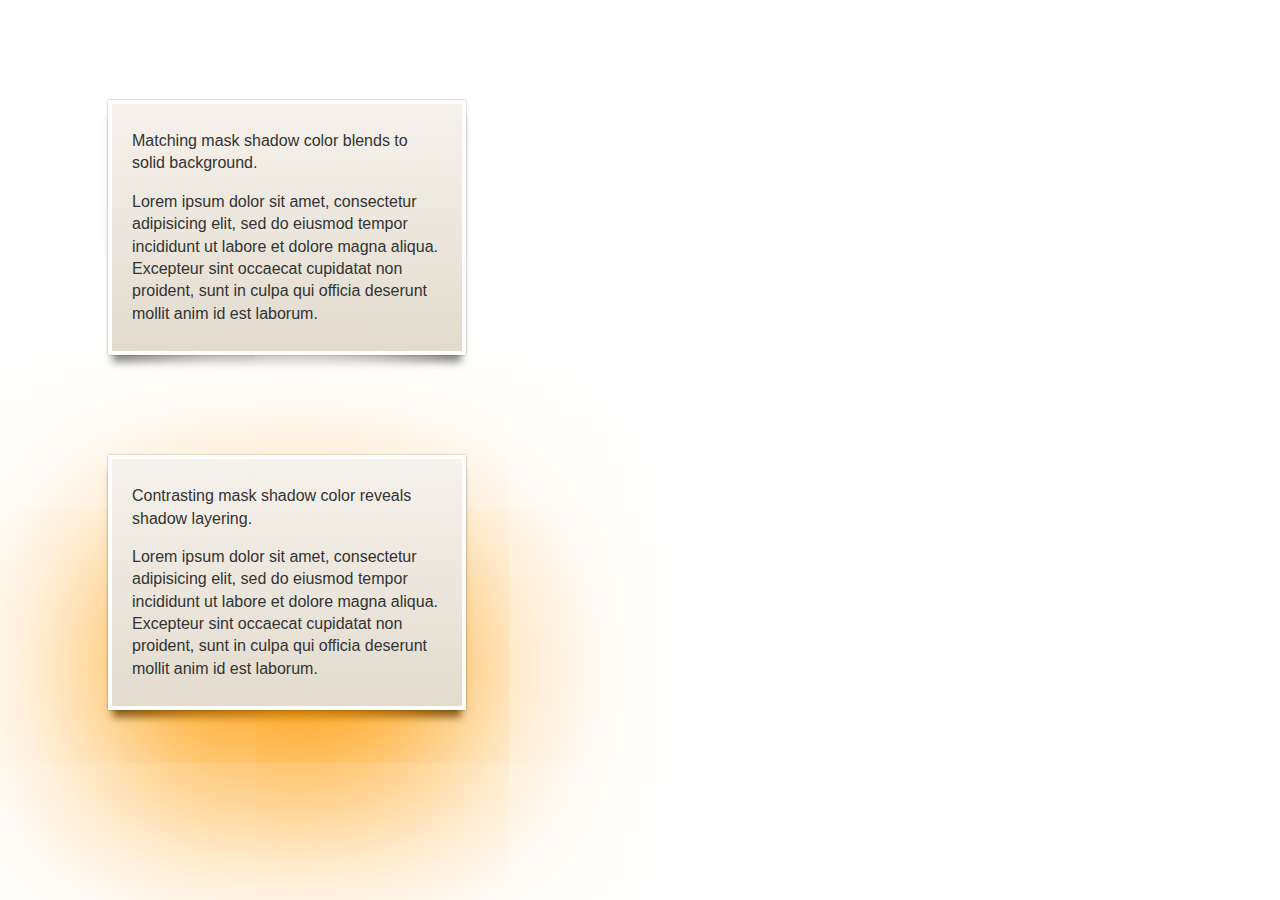
<file: css3-rolled-corners.htm>
<!DOCTYPE html>
<html>
<head>
	<meta charset="utf-8" />
	<title>CSS3 Rolled corners</title>
	<style type="text/css" media="screen">
		
		body {
			background: #fff;
			color: #333;
			font: 100%/1.4 Arial, sans-serif;
		}
		.section {
			border: 4px solid #fff;
			margin: 100px;
			padding: 10px 20px;
			overflow: hidden;
			width: 310px;

			  background-image: -moz-linear-gradient(top, #f6f2ec, #e2dbce); /* FF3.6 */
			  background-image: -webkit-gradient(linear,left top,left bottom,color-stop(0, #f6f2ec),color-stop(1, #e2dbce)); /* Saf4+, Chrome */
			            filter:  progid:DXImageTransform.Microsoft.gradient(startColorStr='#f6f2ec', EndColorStr='#e2dbce'); /* IE6,IE7 */
			        -ms-filter: "progid:DXImageTransform.Microsoft.gradient(startColorStr='#f6f2ec', EndColorStr='#e2dbce')"; /* IE8 */
		
			     -moz-box-shadow: 0 0 2px rgba(0, 0, 0, 0.35), 0 85px 180px 0 #fff, 0 12px 8px -5px rgba(0, 0, 0, 0.85); /* FF3.5+ */
			  -webkit-box-shadow: 0 0 2px rgba(0, 0, 0, 0.35), 0 85px 810px -68px #fff, 0 12px 8px -5px rgba(0, 0, 0, 0.65); /* Saf3.0+, Chrome */
			          box-shadow: 0 0 2px rgba(0, 0, 0, 0.35), 0 85px 180px 0 #fff, 0 12px 8px -5px rgba(0, 0, 0, 0.85); /* Opera 10.5, IE 9.0 */

		}	
		.reveal {
			     -moz-box-shadow: 0 0 2px rgba(0, 0, 0, 0.35), 0 85px 180px 0 #f90, 0 12px 8px -5px rgba(0, 0, 0, 0.85); /* FF3.5+ */
			  -webkit-box-shadow: 0 0 2px rgba(0, 0, 0, 0.35), 0 85px 810px -68px #f90, 0 12px 8px -5px rgba(0, 0, 0, 0.65); /* Saf3.0+, Chrome */
			          box-shadow: 0 0 2px rgba(0, 0, 0, 0.35), 0 85px 180px 0 #f90, 0 12px 8px -5px rgba(0, 0, 0, 0.85); /* Opera 10.5, IE 9.0 */			
		}
	</style>	
</head>
<body>
	
	<div class="section">

		<p>Matching mask shadow color blends to solid background.</p>
		<p>Lorem ipsum dolor sit amet, consectetur adipisicing elit, sed do eiusmod tempor incididunt ut labore et dolore magna aliqua. Excepteur sint occaecat cupidatat non proident, sunt in culpa qui officia deserunt mollit anim id est laborum.</p>
		
	</div>	
	<div class="section reveal">

		<p>Contrasting mask shadow color reveals shadow layering.</p>
		<p>Lorem ipsum dolor sit amet, consectetur adipisicing elit, sed do eiusmod tempor incididunt ut labore et dolore magna aliqua. Excepteur sint occaecat cupidatat non proident, sunt in culpa qui officia deserunt mollit anim id est laborum.</p>
		
	</div>
	
</body>
</html>
</file>
